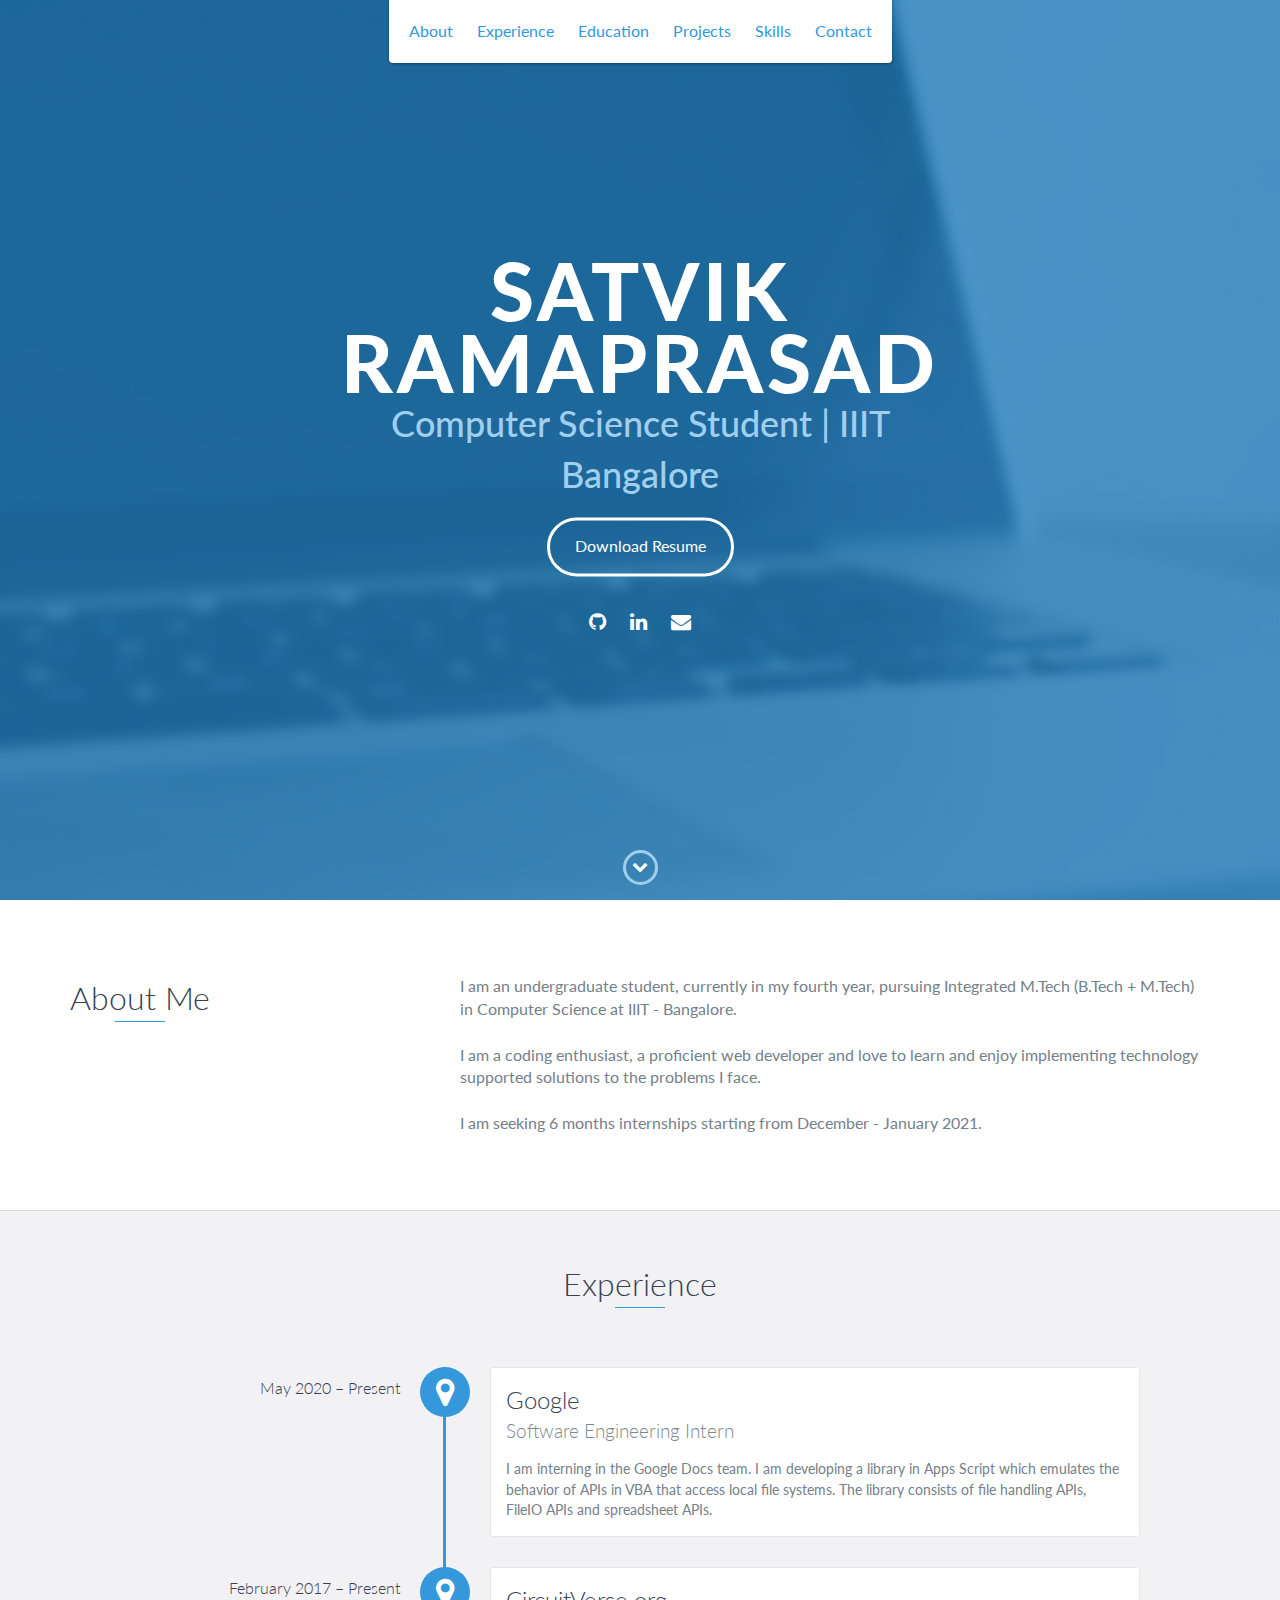
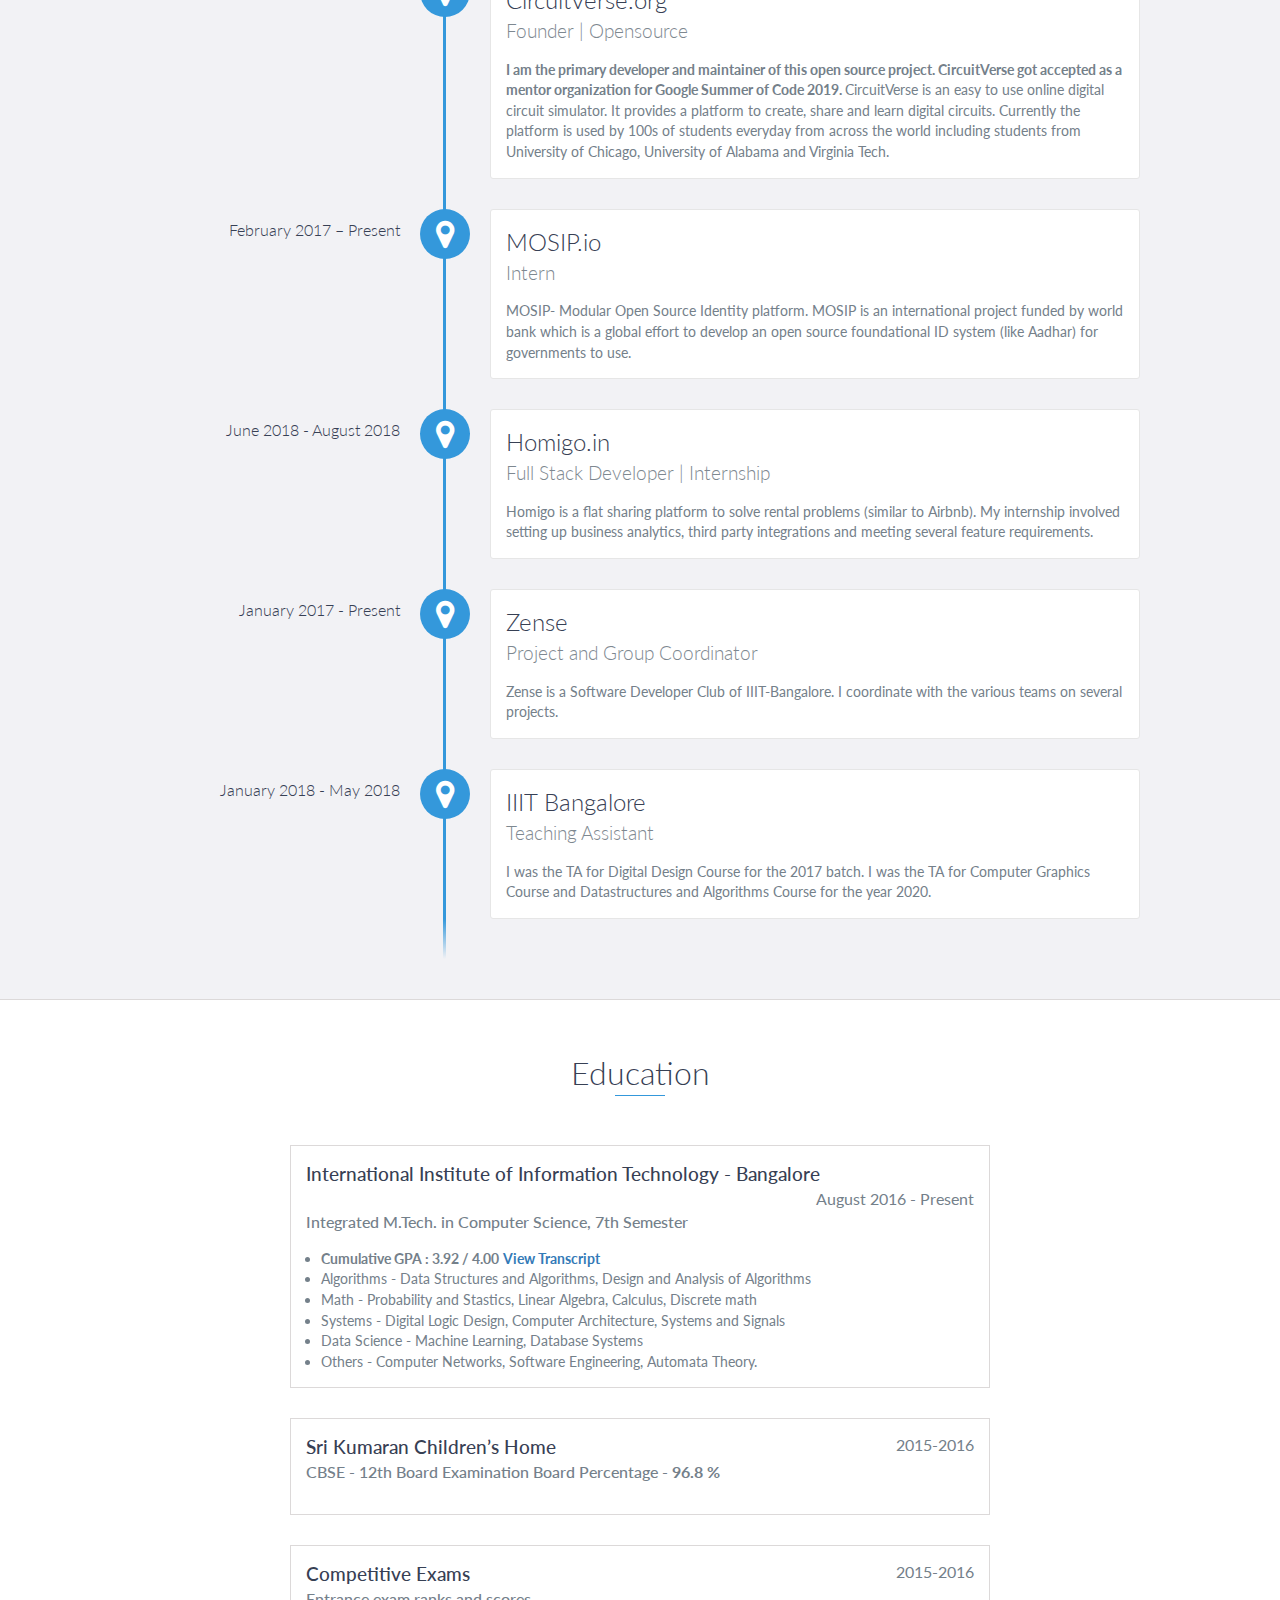
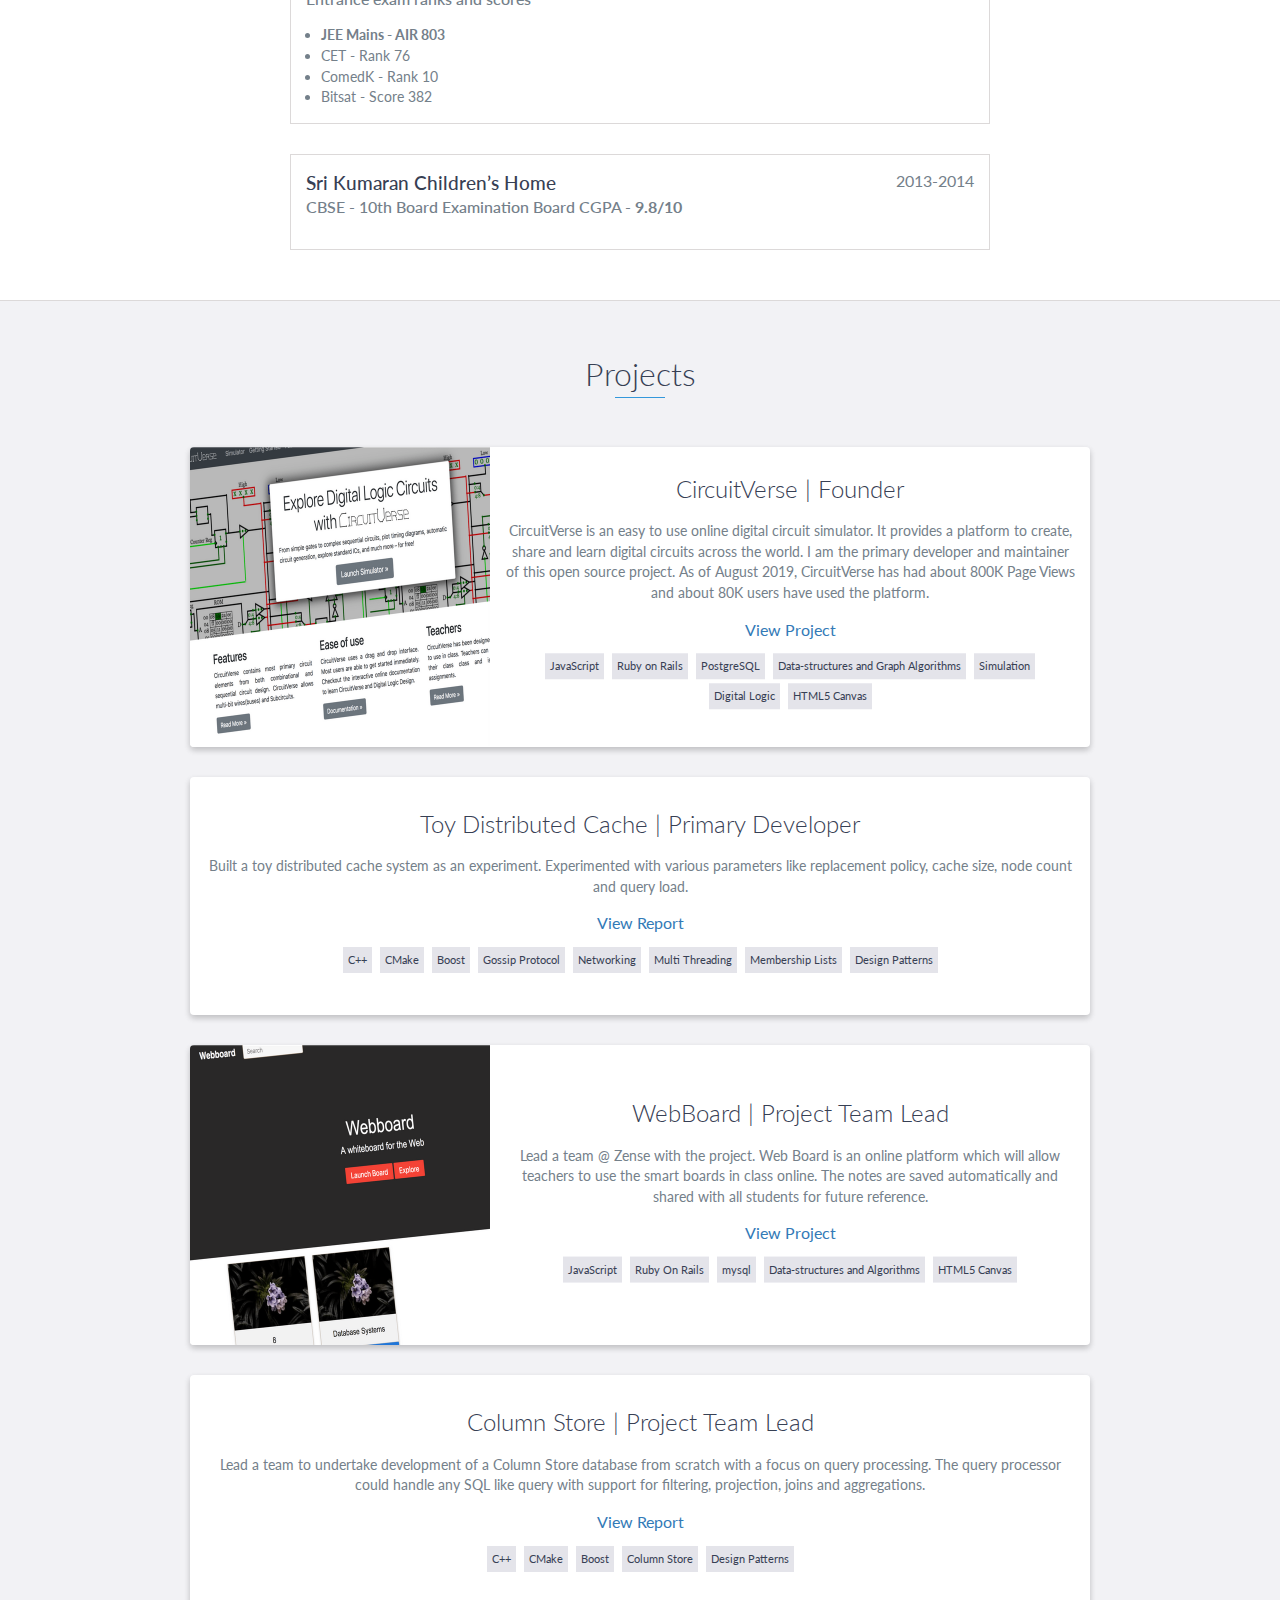
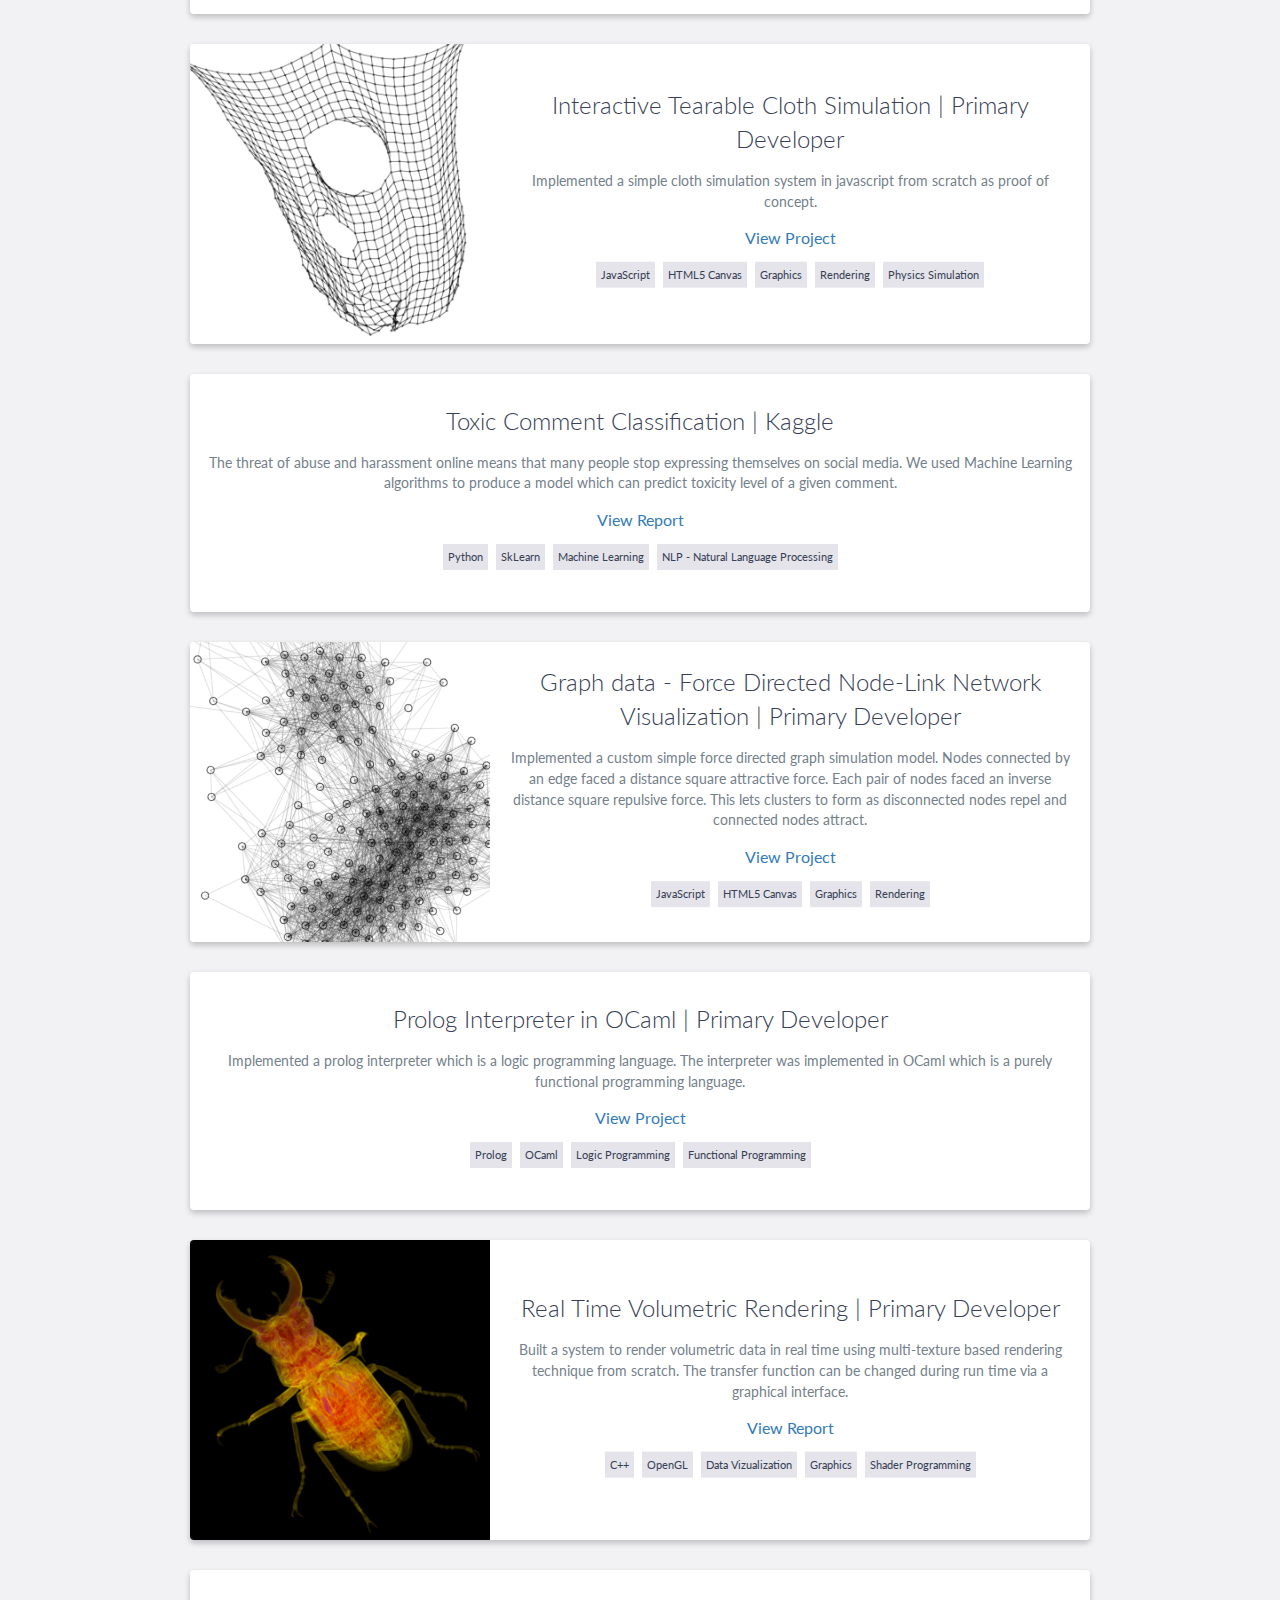
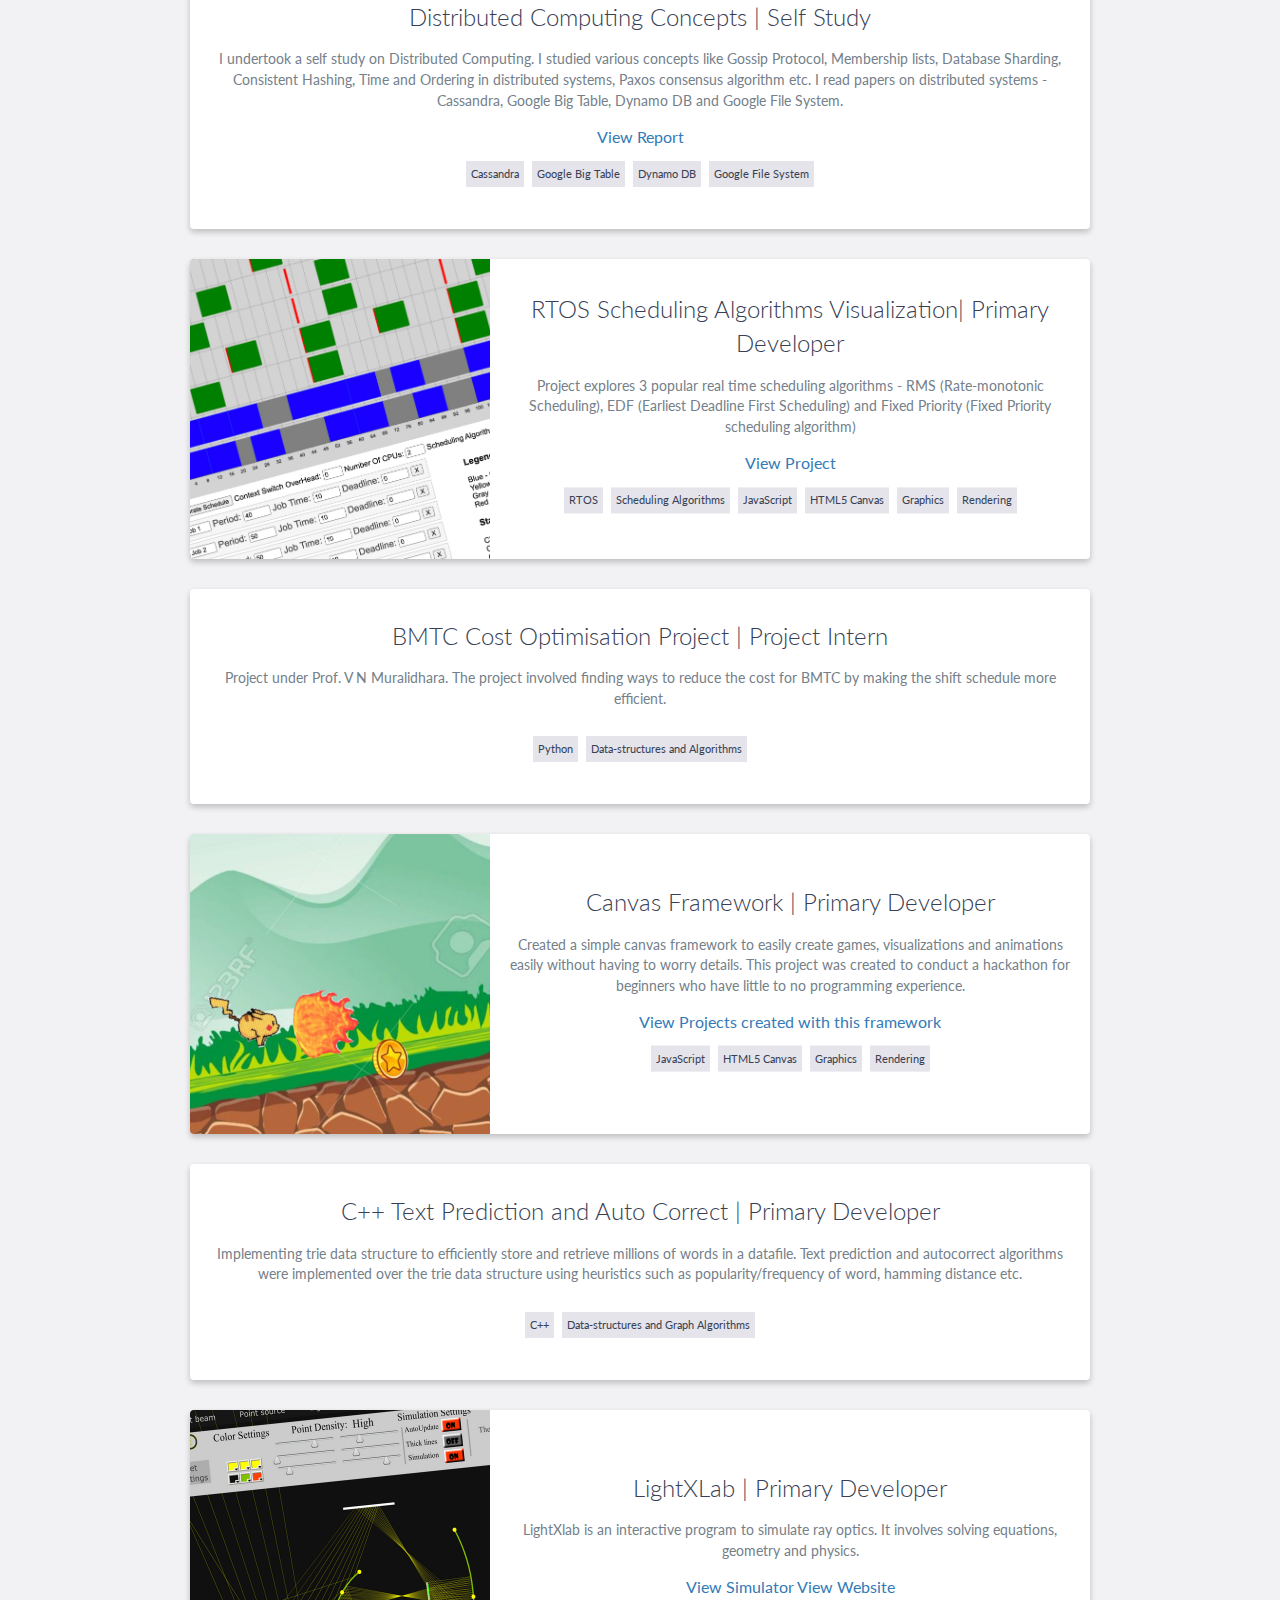
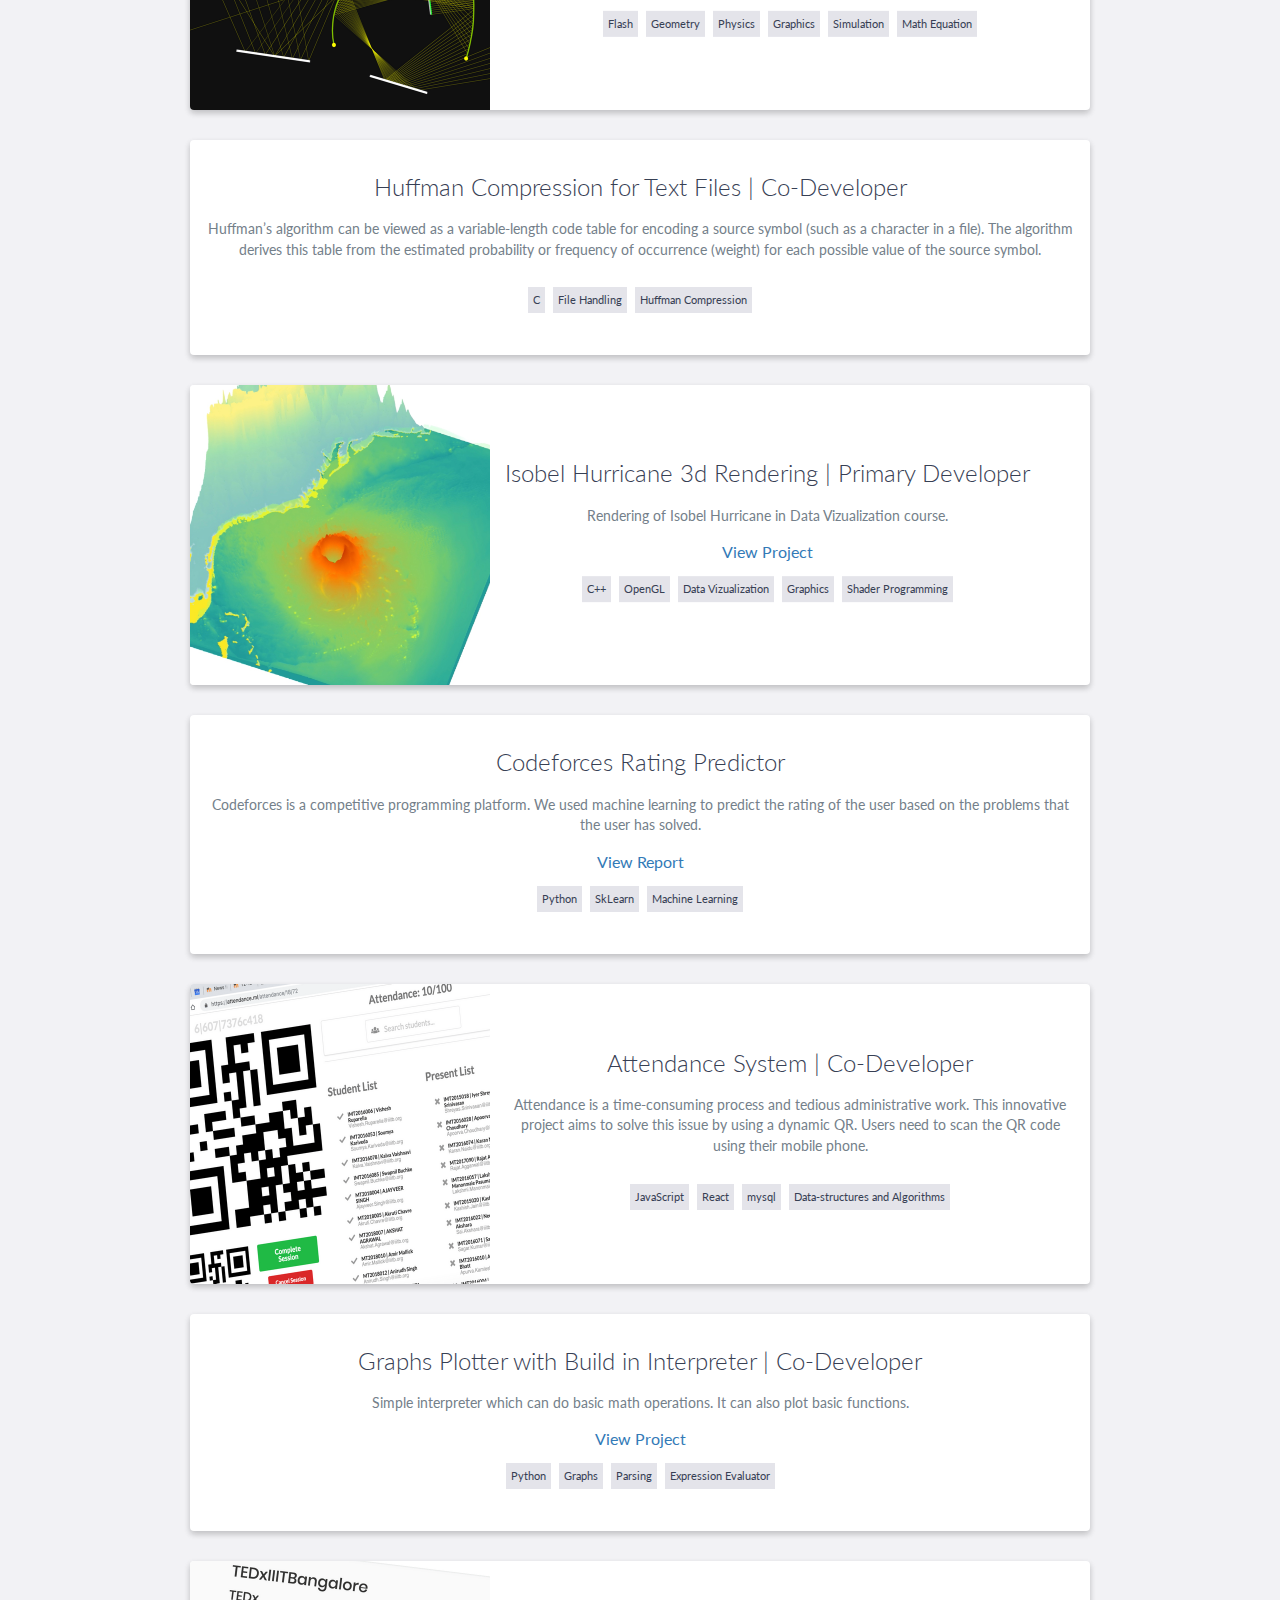
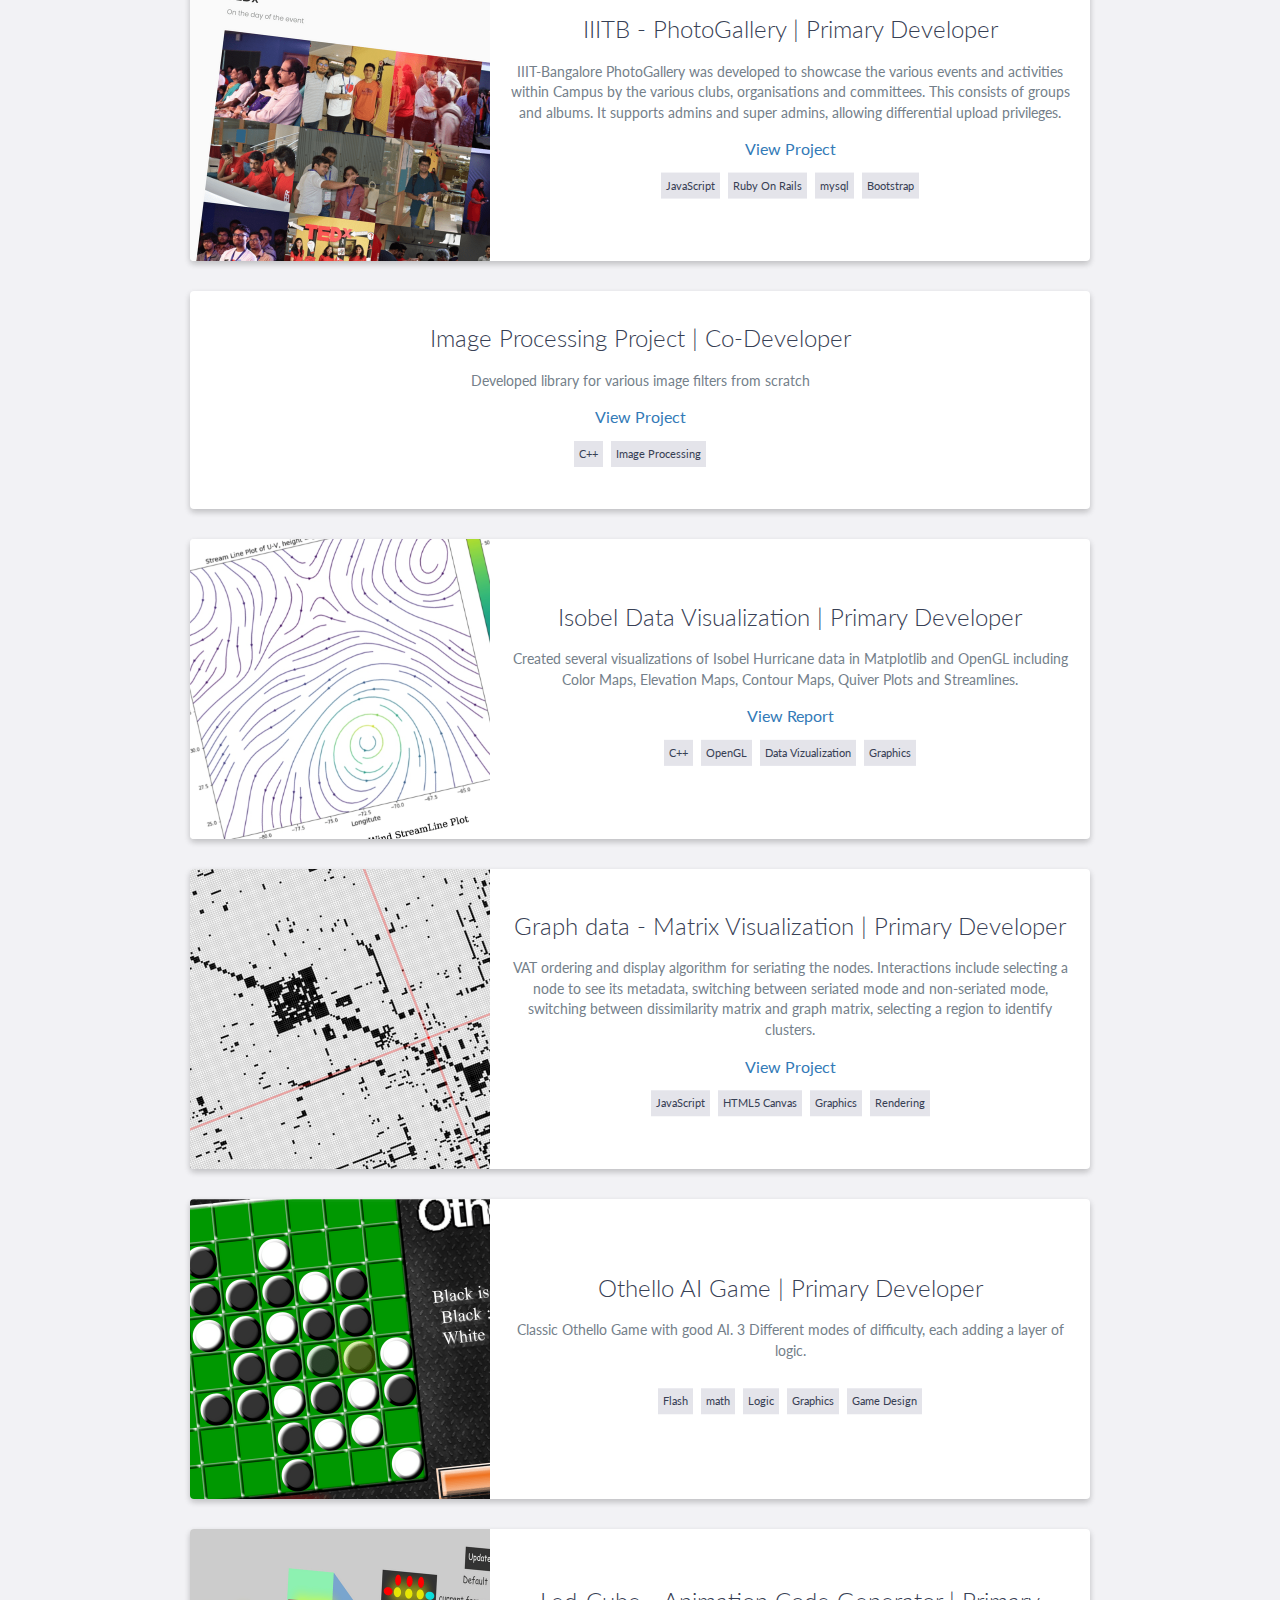
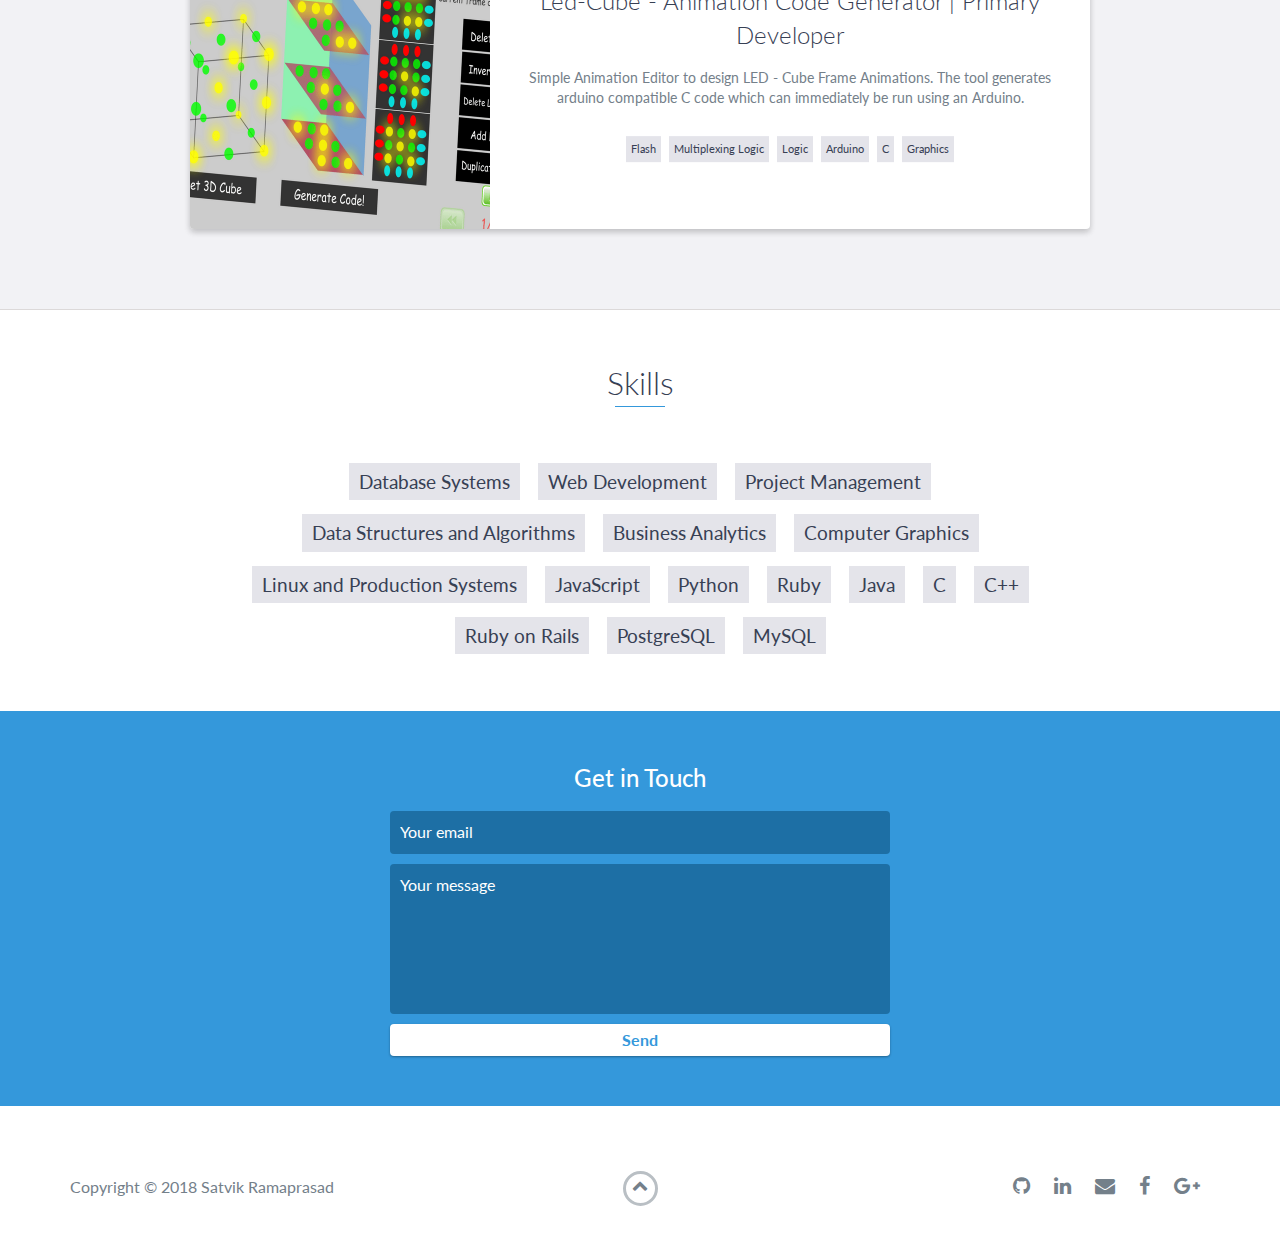
<file: index.html>
<!DOCTYPE html>
<html class="no-js" lang="en">
  <head>
    <meta charset="utf-8" />
    <meta http-equiv="X-UA-Compatible" content="IE=edge" />
    <meta name="viewport" content="width=device-width, initial-scale=1" />
    <title>Satvik Ramaprasad | Portfolio</title>
    <link rel="shortcut icon" href="favicon.ico" type="image/x-icon" />
    <link rel="icon" href="favicon.ico" type="image/x-icon" />
    <link
      href="https://fonts.googleapis.com/css?family=Lato:300,400,700,900"
      rel="stylesheet"
    />
    <link rel="stylesheet" href="libs/font-awesome/css/font-awesome.min.css" />
    <link href="css/bootstrap.min.css" rel="stylesheet" />
    <link href="css/styles.css" rel="stylesheet" />
    <link href="css/customStyles.css" rel="stylesheet" />
  </head>

  <body>
    <div id="mobile-menu-open" class="shadow-large">
      <i class="fa fa-bars" aria-hidden="true"></i>
    </div>
    <!-- End #mobile-menu-toggle -->
    <header>
      <div id="mobile-menu-close">
        <span>Close</span> <i class="fa fa-times" aria-hidden="true"></i>
      </div>
      <ul id="menu" class="shadow">
        <li>
          <a href="#about">About</a>
        </li>
        <li>
          <a href="#experience">Experience</a>
        </li>
        <li>
          <a href="#education">Education</a>
        </li>
        <li>
          <a href="#projects">Projects</a>
        </li>
        <li>
          <a href="#skills">Skills</a>
        </li>
        <li>
          <a href="#contact">Contact</a>
        </li>
      </ul>
    </header>
    <!-- End header -->

    <div id="lead">
      <div id="lead-content">
        <h1>Satvik Ramaprasad</h1>
        <h2>Computer Science Student | IIIT Bangalore</h2>
        <p>
          <a href="./resume.pdf" target="_blank" class="btn-rounded-white"
            >Download Resume</a
          >
        </p>
        <div class="socialCustom" style="display: inline-block;">
          <ul>
            <li>
              <a href="https://www.github.com/satu0king" target="_blank"
                ><i class="fa fa-github" aria-hidden="true"></i
              ></a>
            </li>
            <li>
              <a
                href="https://www.linkedin.com/in/satvik-ramaprasad-2b0a48a8/"
                target="_blank"
                ><i class="fa fa-linkedin" aria-hidden="true"></i
              ></a>
            </li>
            <li>
              <a href="mailto:SatvikSunkam.Ramaprasad@iiitb.org"
                ><i class="fa fa-envelope" aria-hidden="true"></i
              ></a>
            </li>
            <!-- <li>
						<a href="https://www.facebook.com/profile.php?id=100012202094638" target="_blank"><i class="fa fa-facebook" aria-hidden="true"></i></a>
					</li>
					<li>
						<a href="https://plus.google.com/u/0/106455613948351166820" target="_blank"><i class="fa fa-google-plus" aria-hidden="true"></i></a>
					</li> -->
          </ul>
        </div>
      </div>
      <!-- End #lead-content -->

      <div id="lead-overlay"></div>

      <div id="lead-down">
        <span>
          <i class="fa fa-chevron-down" aria-hidden="true"></i>
        </span>
      </div>
      <!-- End #lead-down -->
    </div>
    <!-- End #lead -->

    <div id="about">
      <div class="container">
        <div class="row">
          <div class="col-md-4">
            <h2 class="heading">About Me</h2>
          </div>
          <div class="col-md-8">
            <p>
              I am an undergraduate student, currently in my fourth year,
              pursuing Integrated M.Tech (B.Tech + M.Tech) in Computer Science
              at IIIT - Bangalore.
            </p>
            <br />
            <p>
              I am a coding enthusiast, a proficient web developer and love to
              learn and enjoy implementing technology supported solutions to the
              problems I face.
            </p>
            <br />
            <p>
              I am seeking 6 months internships starting from December - January 2021.
            </p>
          </div>
        </div>
      </div>
    </div>
    <!-- End #about -->

    <div id="experience" class="background-alt">
      <h2 class="heading">Experience</h2>
      <div id="experience-timeline">
		<div data-date="May 2020 – Present">
			<h3>Google</h3>
			<h4>Software Engineering Intern</h4>
			<p>
			  I am interning in the Google Docs team. I am developing a library in
			  Apps Script which emulates the behavior of APIs in VBA that access
			  local file systems. The library consists of file handling APIs,
			  FileIO APIs and spreadsheet APIs.
			</p>
		  </div>
        <div data-date="February 2017 – Present">
          <h3>CircuitVerse.org</h3>
          <h4>Founder | Opensource</h4>
          <p>
            <strong
              >I am the primary developer and maintainer of this open source
              project. CircuitVerse got accepted as a mentor organization for
              Google Summer of Code 2019.
            </strong>
            CircuitVerse is an easy to use online digital circuit simulator. It
            provides a platform to create, share and learn digital circuits.
            Currently the platform is used by 100s of students everyday from
            across the world including students from University of Chicago,
            University of Alabama and Virginia Tech.
          </p>
        </div>
        <div data-date="February 2017 – Present">
          <h3>MOSIP.io</h3>
          <h4>Intern</h4>
          <p>
            MOSIP- Modular Open Source Identity platform. MOSIP is an
            international project funded by world bank which is a global effort
            to develop an open source foundational ID system (like Aadhar) for
            governments to use.
          </p>
        </div>
      

        <div data-date="June 2018 - August 2018">
          <h3>Homigo.in</h3>
          <h4>Full Stack Developer | Internship</h4>
          <p>
            Homigo is a flat sharing platform to solve rental problems (similar
            to Airbnb). My internship involved setting up business analytics,
            third party integrations and meeting several feature requirements.
          </p>
        </div>

        <div data-date="January 2017 - Present">
          <h3>Zense</h3>
          <h4>Project and Group Coordinator</h4>
          <p>
            Zense is a Software Developer Club of IIIT-Bangalore. I coordinate
            with the various teams on several projects.
          </p>
        </div>

        <div data-date="January 2018 - May 2018">
          <h3>IIIT Bangalore</h3>
          <h4>Teaching Assistant</h4>
          <p>
            I was the TA for Digital Design Course for the 2017 batch. I was the
            TA for Computer Graphics Course and Datastructures and Algorithms
            Course for the year 2020.
          </p>
        </div>
      </div>
    </div>
    <!-- End #experience -->

    <div id="education">
      <h2 class="heading">Education</h2>

      <div class="education-block">
        <h3>International Institute of Information Technology - Bangalore</h3>
        <span class="education-date">August 2016 - Present</span>
        <h4>Integrated M.Tech. in Computer Science, 7th Semester</h4>
        <ul>
          <li>
            <b>Cumulative GPA : 3.92 / 4.00</b>
            <b
              ><a href="/pdf/transcript.pdf" target="_blank"
                >View Transcript</a
              ></b
            >
          </li>
          <li>
            Algorithms - Data Structures and Algorithms, Design and Analysis of
            Algorithms
          </li>
          <li>
            Math - Probability and Stastics, Linear Algebra, Calculus, Discrete
            math
          </li>
          <li>
            Systems - Digital Logic Design, Computer Architecture, Systems and
            Signals
          </li>
          <li>
            Data Science - Machine Learning, Database Systems
          </li>
          <li>
            Others - Computer Networks, Software Engineering, Automata Theory.
          </li>
        </ul>
      </div>
      <!-- End .education-block -->

      <div class="education-block">
        <h3>Sri Kumaran Children’s Home</h3>
        <span class="education-date">2015-2016</span>
        <h4>CBSE - 12th Board Examination Board Percentage - <b>96.8 %</b></h4>
      </div>

      <div class="education-block">
        <h3>Competitive Exams</h3>
        <span class="education-date">2015-2016</span>
        <h4>Entrance exam ranks and scores</h4>
        <ul>
          <li>
            <b>JEE Mains - AIR 803</b>
          </li>
          <li>
            CET - Rank 76
          </li>
          <li>
            ComedK - Rank 10
          </li>
          <li>
            Bitsat - Score 382
          </li>
        </ul>
      </div>

      <!-- End .education-block -->
      <div class="education-block">
        <h3>Sri Kumaran Children’s Home</h3>
        <span class="education-date">2013-2014</span>
        <h4>CBSE - 10th Board Examination Board CGPA - <b>9.8/10</b></h4>
      </div>
      <!-- End .education-block -->
    </div>
    <!-- End #education -->

    <div id="projects" class="background-alt">
      <h2 class="heading">Projects</h2>
      <div class="container">
        <div class="row">
          <div class="project shadow-large">
            <div class="project-image">
              <img src="images/circuitverse_square.png" />
            </div>
            <!-- End .project-image -->
            <div class="project-info">
              <h3>CircuitVerse | Founder</h3>
              <p>
                CircuitVerse is an easy to use online digital circuit simulator.
                It provides a platform to create, share and learn digital
                circuits across the world. I am the primary developer and
                maintainer of this open source project. As of August 2019,
                CircuitVerse has had about 800K Page Views and about 80K users
                have used the platform.
              </p>
              <a href="https://circuitverse.org" target="_blank"
                >View Project</a
              >
              <div id="projectskills">
                <ul>
                  <li>JavaScript</li>
                  <li>Ruby on Rails</li>
                  <li>PostgreSQL</li>
                  <li>Data-structures and Graph Algorithms</li>
                  <li>Simulation</li>
                  <li>Digital Logic</li>
                  <li>HTML5 Canvas</li>
                </ul>
              </div>
            </div>
            <!-- End .project-info -->
          </div>
          <!-- End .project -->

          <div class="project shadow-large no-image">
            <!-- End .project-image -->

            <div class="project-info">
              <h3>Toy Distributed Cache | Primary Developer</h3>
              <p>
                Built a toy distributed cache system as an experiment.
                Experimented with various parameters like replacement policy,
                cache size, node count and query load.
              </p>
              <a
                href="https://satu0king.github.io/pdf/Distributed_Cache_Report.pdf"
                target="_blank"
                >View Report</a
              >
              <div id="projectskills">
                <ul>
                  <li>C++</li>
                  <li>CMake</li>
                  <li>Boost</li>
                  <li>Gossip Protocol</li>
                  <li>Networking</li>
                  <li>Multi Threading</li>
                  <li>Membership Lists</li>
                  <li>Design Patterns</li>
                </ul>
              </div>
            </div>
            <!-- End .project-info -->
          </div>

          <div class="project shadow-large">
            <div class="project-image">
              <img src="images/webboard_square.png" />
            </div>
            <!-- End .project-image -->

            <div class="project-info">
              <h3>WebBoard | Project Team Lead</h3>
              <p>
                Lead a team @ Zense with the project. Web Board is an online
                platform which will allow teachers to use the smart boards in
                class online. The notes are saved automatically and shared with
                all students for future reference.
              </p>
              <a href="https://Webboard.iiitb.ac.in" target="_blank"
                >View Project</a
              >
              <div id="projectskills">
                <ul>
                  <li>JavaScript</li>
                  <li>Ruby On Rails</li>
                  <li>mysql</li>
                  <li>Data-structures and Algorithms</li>
                  <li>HTML5 Canvas</li>
                </ul>
              </div>
            </div>
            <!-- End .project-info -->
          </div>

          <div class="project shadow-large no-image">
            <!-- End .project-image -->

            <div class="project-info">
              <h3>Column Store | Project Team Lead</h3>
              <p>
                Lead a team to undertake development of a Column Store database
                from scratch with a focus on query processing. The query
                processor could handle any SQL like query with support for
                filtering, projection, joins and aggregations.
              </p>
              <a
                href="https://satu0king.github.io/Column-Store/inherits.html"
                target="_blank"
                >View Report</a
              >
              <div id="projectskills">
                <ul>
                  <li>C++</li>
                  <li>CMake</li>
                  <li>Boost</li>
                  <li>Column Store</li>
                  <li>Design Patterns</li>
                </ul>
              </div>
            </div>
            <!-- End .project-info -->
          </div>

          <div class="project shadow-large">
            <div class="project-image">
              <img src="images/cloth.jpg" />
            </div>
            <!-- End .project-image -->

            <div class="project-info">
              <h3>
                Interactive Tearable Cloth Simulation | Primary Developer
              </h3>
              <p>
                Implemented a simple cloth simulation system in javascript from
                scratch as proof of concept.
              </p>
              <a
                href="https://satu0king.github.io/simpleHTML5simulation/3d"
                target="_blank"
                >View Project</a
              >
              <div id="projectskills">
                <ul>
                  <li>JavaScript</li>
                  <li>HTML5 Canvas</li>
                  <li>Graphics</li>
                  <li>Rendering</li>
                  <li>Physics Simulation</li>
                </ul>
              </div>
            </div>
            <!-- End .project-info -->
          </div>

          <div class="project shadow-large no-image">
            <!-- End .project-image -->

            <div class="project-info">
              <h3>Toxic Comment Classification | Kaggle</h3>
              <p>
                The threat of abuse and harassment online means that many people
                stop expressing themselves on social media. We used Machine
                Learning algorithms to produce a model which can predict
                toxicity level of a given comment.
              </p>
              <a href="/pdf/toxicreport.pdf" target="_blank">View Report</a>
              <div id="projectskills">
                <ul>
                  <li>Python</li>
                  <li>SkLearn</li>
                  <li>Machine Learning</li>
                  <li>NLP - Natural Language Processing</li>
                </ul>
              </div>
            </div>
            <!-- End .project-info -->
          </div>
          <!-- End .project -->

          <div class="project shadow-large">
            <div class="project-image">
              <img src="images/nodelink.jpg" />
            </div>
            <!-- End .project-image -->

            <div class="project-info">
              <h3>
                Graph data - Force Directed Node-Link Network Visualization |
                Primary Developer
              </h3>
              <p>
                Implemented a custom simple force directed graph simulation
                model. Nodes connected by an edge faced a distance square
                attractive force. Each pair of nodes faced an inverse distance
                square repulsive force. This lets clusters to form as
                disconnected nodes repel and connected nodes attract.
              </p>
              <a
                href="https://satu0king.github.io/DataVizAss3/force-directed/"
                target="_blank"
                >View Project</a
              >
              <div id="projectskills">
                <ul>
                  <li>JavaScript</li>
                  <li>HTML5 Canvas</li>
                  <li>Graphics</li>
                  <li>Rendering</li>
                </ul>
              </div>
            </div>
            <!-- End .project-info -->
          </div>

          <div class="project shadow-large no-image">
            <!-- End .project-image -->

            <div class="project-info">
              <h3>Prolog Interpreter in OCaml | Primary Developer</h3>
              <p>
                Implemented a prolog interpreter which is a logic programming
                language. The interpreter was implemented in OCaml which is a
                purely functional programming language.
              </p>
              <a
                href="https://github.com/satu0king/Prolog-Interpreter-Ocaml"
                target="_blank"
                >View Project</a
              >
              <div id="projectskills">
                <ul>
                  <li>Prolog</li>
                  <li>OCaml</li>
                  <li>Logic Programming</li>
                  <li>Functional Programming</li>
                </ul>
              </div>
            </div>
            <!-- End .project-info -->
          </div>

          <div class="project shadow-large">
            <div class="project-image">
              <img src="images/transferResult4.png" />
            </div>
            <!-- End .project-image -->

            <div class="project-info">
              <h3>Real Time Volumetric Rendering | Primary Developer</h3>
              <p>
                Built a system to render volumetric data in real time using
                multi-texture based rendering technique from scratch. The
                transfer function can be changed during run time via a graphical
                interface.
              </p>
              <a
                href="https://satu0king.github.io/pdf/Volumetric_Rendering.pdf"
                target="_blank"
                >View Report</a
              >
              <div id="projectskills">
                <ul>
                  <li>C++</li>
                  <li>OpenGL</li>
                  <li>Data Vizualization</li>
                  <li>Graphics</li>
                  <li>Shader Programming</li>
                </ul>
              </div>
            </div>
            <!-- End .project-info -->
          </div>

          <div class="project shadow-large no-image">
            <!-- End .project-image -->

            <div class="project-info">
              <h3>Distributed Computing Concepts | Self Study</h3>
              <p>
                I undertook a self study on Distributed Computing. I studied
                various concepts like Gossip Protocol, Membership lists,
                Database Sharding, Consistent Hashing, Time and Ordering in
                distributed systems, Paxos consensus algorithm etc. I read
                papers on distributed systems - Cassandra, Google Big Table,
                Dynamo DB and Google File System.
              </p>
              <a
                href="https://satu0king.github.io/pdf/Distributed_Computing_Study_Report.pdf"
                target="_blank"
                >View Report</a
              >
              <div id="projectskills">
                <ul>
                  <li>Cassandra</li>
                  <li>Google Big Table</li>
                  <li>Dynamo DB</li>
                  <li>Google File System</li>
                </ul>
              </div>
            </div>
            <!-- End .project-info -->
          </div>

          <div class="project shadow-large">
            <div class="project-image">
              <img src="images/rtos.jpg" />
            </div>
            <!-- End .project-image -->

            <div class="project-info">
              <h3>
                RTOS Scheduling Algorithms Visualization| Primary Developer
              </h3>
              <p>
                Project explores 3 popular real time scheduling algorithms - RMS
                (Rate-monotonic Scheduling), EDF (Earliest Deadline First
                Scheduling) and Fixed Priority (Fixed Priority scheduling
                algorithm)
              </p>
              <a
                href="https://satu0king.github.io/RTOS-SchedulerVizualizer/"
                target="_blank"
                >View Project</a
              >
              <div id="projectskills">
                <ul>
                  <li>RTOS</li>
                  <li>Scheduling Algorithms</li>
                  <li>JavaScript</li>
                  <li>HTML5 Canvas</li>
                  <li>Graphics</li>
                  <li>Rendering</li>
                </ul>
              </div>
            </div>
            <!-- End .project-info -->
          </div>

          <div class="project shadow-large no-image">
            <!-- End .project-image -->

            <div class="project-info">
              <h3>BMTC Cost Optimisation Project | Project Intern</h3>
              <p>
                Project under Prof. V N Muralidhara. The project involved
                finding ways to reduce the cost for BMTC by making the shift
                schedule more efficient.
              </p>
              <div id="projectskills">
                <ul>
                  <li>Python</li>
                  <li>Data-structures and Algorithms</li>
                </ul>
              </div>
            </div>
            <!-- End .project-info -->
          </div>
          <!-- End .project -->

          <div class="project shadow-large">
            <div class="project-image">
              <img src="images/game.jpg" />
            </div>
            <!-- End .project-image -->

            <div class="project-info">
              <h3>
                Canvas Framework | Primary Developer
              </h3>
              <p>
                Created a simple canvas framework to easily create games,
                visualizations and animations easily without having to worry
                details. This project was created to conduct a hackathon for
                beginners who have little to no programming experience.
              </p>
              <a href="https://canvas.zense.co.in/" target="_blank"
                >View Projects created with this framework</a
              >
              <div id="projectskills">
                <ul>
                  <li>JavaScript</li>
                  <li>HTML5 Canvas</li>
                  <li>Graphics</li>
                  <li>Rendering</li>
                </ul>
              </div>
            </div>
            <!-- End .project-info -->
          </div>

          <div class="project shadow-large no-image">
            <!-- End .project-image -->
            <div class="project-info">
              <h3>C++ Text Prediction and Auto Correct | Primary Developer</h3>
              <p>
                Implementing trie data structure to efficiently store and
                retrieve millions of words in a datafile. Text prediction and
                autocorrect algorithms were implemented over the trie data
                structure using heuristics such as popularity/frequency of word,
                hamming distance etc.
              </p>
              <!-- <a href="https://circuitverse.org" target="_blank">View Project</a> -->
              <div id="projectskills">
                <ul>
                  <li>C++</li>
                  <li>Data-structures and Graph Algorithms</li>
                </ul>
              </div>
            </div>
            <!-- End .project-info -->
          </div>

          <div class="project shadow-large">
            <div class="project-image">
              <img src="images/lightxlab_square.png" />
            </div>
            <!-- End .project-image -->

            <div class="project-info">
              <h3>LightXLab | Primary Developer</h3>
              <p>
                LightXlab is an interactive program to simulate ray optics. It
                involves solving equations, geometry and physics.
              </p>
              <a
                href="https://satu0king.github.io/lightxlabHTML5/"
                target="_blank"
                >View Simulator</a
              >
              <a href="https://Lightxlab.zense.co.in" target="_blank"
                >View Website</a
              >

              <div id="projectskills">
                <ul>
                  <li>Flash</li>
                  <li>Geometry</li>
                  <li>Physics</li>
                  <li>Graphics</li>
                  <li>Simulation</li>
                  <li>Math Equation</li>
                </ul>
              </div>
            </div>
            <!-- End .project-info -->
          </div>

          <div class="project shadow-large no-image">
            <!-- End .project-image -->
            <div class="project-info">
              <h3>Huffman Compression for Text Files | Co-Developer</h3>
              <p>
                Huffman’s algorithm can be viewed as a variable-length code
                table for encoding a source symbol (such as a character in a
                file). The algorithm derives this table from the estimated
                probability or frequency of occurrence (weight) for each
                possible value of the source symbol.
              </p>
              <!-- <a href="https://circuitverse.org" target="_blank">View Project</a> -->
              <div id="projectskills">
                <ul>
                  <li>C</li>
                  <li>File Handling</li>
                  <li>Huffman Compression</li>
                </ul>
              </div>
            </div>
            <!-- End .project-info -->
          </div>
          <!-- End .project -->

          <div class="project shadow-large">
            <div class="project-image">
              <img src="images/hurricane.jpg" />
            </div>
            <!-- End .project-image -->

            <div class="project-info">
              <h3>Isobel Hurricane 3d Rendering | Primary Developer</h3>
              <p>
                Rendering of Isobel Hurricane in Data Vizualization course.
              </p>
              <a href="https://youtu.be/MDc8ZEbm6tw" target="_blank"
                >View Project</a
              >
              <div id="projectskills">
                <ul>
                  <li>C++</li>
                  <li>OpenGL</li>
                  <li>Data Vizualization</li>
                  <li>Graphics</li>
                  <li>Shader Programming</li>
                </ul>
              </div>
            </div>
            <!-- End .project-info -->
          </div>

          <div class="project shadow-large no-image">
            <!-- End .project-image -->

            <div class="project-info">
              <h3>Codeforces Rating Predictor</h3>
              <p>
                Codeforces is a competitive programming platform. We used
                machine learning to predict the rating of the user based on the
                problems that the user has solved.
              </p>
              <a href="/pdf/codeforces.pdf" target="_blank">View Report</a>
              <div id="projectskills">
                <ul>
                  <li>Python</li>
                  <li>SkLearn</li>
                  <li>Machine Learning</li>
                </ul>
              </div>
            </div>
            <!-- End .project-info -->
          </div>
          <!-- End .project -->

          <div class="project shadow-large">
            <div class="project-image">
              <img src="images/attendance.png" />
            </div>
            <!-- End .project-image -->

            <div class="project-info">
              <h3>Attendance System | Co-Developer</h3>
              <p>
                Attendance is a time-consuming process and tedious
                administrative work. This innovative project aims to solve this
                issue by using a dynamic QR. Users need to scan the QR code
                using their mobile phone.
              </p>
              <!-- <a href="https://Webboard.zense.co.in" target="_blank">View Project</a> -->
              <div id="projectskills">
                <ul>
                  <li>JavaScript</li>
                  <li>React</li>
                  <li>mysql</li>
                  <li>Data-structures and Algorithms</li>
                </ul>
              </div>
            </div>
            <!-- End .project-info -->
          </div>

          <div class="project shadow-large no-image">
            <!-- End .project-image -->
            <div class="project-info">
              <h3>Graphs Plotter with Build in Interpreter | Co-Developer</h3>
              <p>
                Simple interpreter which can do basic math operations. It can
                also plot basic functions.
              </p>
              <a
                href="https://github.com/satu0king/Python-Interpreter-With-Graphs"
                target="_blank"
                >View Project</a
              >
              <div id="projectskills">
                <ul>
                  <li>Python</li>
                  <li>Graphs</li>
                  <li>Parsing</li>
                  <li>Expression Evaluator</li>
                </ul>
              </div>
            </div>
            <!-- End .project-info -->
          </div>
          <!-- End .project -->

          <div class="project shadow-large">
            <div class="project-image">
              <img src="images/gallery_square.png" />
            </div>
            <!-- End .project-image -->

            <div class="project-info">
              <h3>IIITB - PhotoGallery | Primary Developer</h3>
              <p>
                IIIT-Bangalore PhotoGallery was developed to showcase the
                various events and activities within Campus by the various
                clubs, organisations and committees. This consists of groups and
                albums. It supports admins and super admins, allowing
                differential upload privileges.
              </p>
              <a href="https://photogallery.zense.co.in/" target="_blank"
                >View Project</a
              >
              <div id="projectskills">
                <ul>
                  <li>JavaScript</li>
                  <li>Ruby On Rails</li>
                  <li>mysql</li>
                  <li>Bootstrap</li>
                </ul>
              </div>
            </div>
            <!-- End .project-info -->
          </div>

          <!-- End .project -->
        </div>

        <!-- End .project -->

        <div class="project shadow-large no-image">
          <!-- End .project-image -->

          <div class="project-info">
            <h3>Image Processing Project | Co-Developer</h3>
            <p>
              Developed library for various image filters from scratch
            </p>
            <a
              href="https://github.com/satu0king/ImageProcessing"
              target="_blank"
              >View Project</a
            >
            <div id="projectskills">
              <ul>
                <li>C++</li>
                <li>Image Processing</li>
              </ul>
            </div>
          </div>
          <!-- End .project-info -->
        </div>

        <div class="project shadow-large">
          <div class="project-image">
            <img src="images/dataviz.jpg" />
          </div>
          <!-- End .project-image -->

          <div class="project-info">
            <h3>Isobel Data Visualization | Primary Developer</h3>
            <p>
              Created several visualizations of Isobel Hurricane data in
              Matplotlib and OpenGL including Color Maps, Elevation Maps,
              Contour Maps, Quiver Plots and Streamlines.
            </p>
            <a href="/pdf/DataViz.pdf" target="_blank">View Report</a>
            <div id="projectskills">
              <ul>
                <li>C++</li>
                <li>OpenGL</li>
                <li>Data Vizualization</li>
                <li>Graphics</li>
              </ul>
            </div>
          </div>
          <!-- End .project-info -->
        </div>

        <div class="project shadow-large">
          <div class="project-image">
            <img src="images/matrix.jpg" />
          </div>
          <!-- End .project-image -->

          <div class="project-info">
            <h3>Graph data - Matrix Visualization | Primary Developer</h3>
            <p>
              VAT ordering and display algorithm for seriating the nodes.
              Interactions include selecting a node to see its metadata,
              switching between seriated mode and non-seriated mode, switching
              between dissimilarity matrix and graph matrix, selecting a region
              to identify clusters.
            </p>
            <a
              href="https://satu0king.github.io/DataVizAss3/matrix-graph-viz/"
              target="_blank"
              >View Project</a
            >
            <div id="projectskills">
              <ul>
                <li>JavaScript</li>
                <li>HTML5 Canvas</li>
                <li>Graphics</li>
                <li>Rendering</li>
              </ul>
            </div>
          </div>
          <!-- End .project-info -->
        </div>

        <div class="project shadow-large">
          <div class="project-image">
            <img src="images/othello_square.png" />
          </div>
          <!-- End .project-image -->

          <div class="project-info">
            <h3>Othello AI Game | Primary Developer</h3>
            <p>
              Classic Othello Game with good AI. 3 Different modes of
              difficulty, each adding a layer of logic.
            </p>
            <!-- <a href="https://satu0king.github.io/othello.html" target="_blank"
                >View Project</a
              > -->
            <div id="projectskills">
              <ul>
                <li>Flash</li>
                <li>math</li>
                <li>Logic</li>
                <li>Graphics</li>
                <li>Game Design</li>
              </ul>
            </div>
          </div>
          <!-- End .project-info -->
        </div>
        <div class="project shadow-large">
          <div class="project-image">
            <img src="images/ledcube_square.png" />
          </div>
          <!-- End .project-image -->

          <div class="project-info">
            <h3>Led-Cube - Animation Code Generator | Primary Developer</h3>
            <p>
              Simple Animation Editor to design LED - Cube Frame Animations. The
              tool generates arduino compatible C code which can immediately be
              run using an Arduino.
            </p>
            <!-- <a href="https://satu0king.github.io/ledcube3d.html" target="_blank"
				>View Project</a
			  > -->
            <div id="projectskills">
              <ul>
                <li>Flash</li>
                <li>Multiplexing Logic</li>
                <li>Logic</li>
                <li>Arduino</li>
                <li>C</li>
                <li>Graphics</li>
              </ul>
            </div>
          </div>
          <!-- End .project-info -->
        </div>

        <!-- UNCOMMENT THE FOLLOWING TO HAVE MORE PROJECTS HIDDEN  -->

        <!-- <a id="view-more-projects" href="#">View More Projects</a>
			<div id="more-projects" class="row">

			</div> -->
      </div>
    </div>

    <!-- End #projects -->

    <div id="skills">
      <h2 class="heading">Skills</h2>
      <ul>
        <li>Database Systems</li>
        <li>Web Development</li>
        <li>Project Management</li>
        <li>Data Structures and Algorithms</li>
        <li>Business Analytics</li>
        <li>Computer Graphics</li>
        <li>Linux and Production Systems</li>
        <li>JavaScript</li>
        <li>Python</li>
        <li>Ruby</li>
        <li>Java</li>
        <li>C</li>
        <li>C++</li>
        <li>Ruby on Rails</li>
        <li>PostgreSQL</li>
        <li>MySQL</li>
      </ul>
    </div>
    <!-- End #skills -->

    <div id="contact">
      <h2>Get in Touch</h2>
      <div id="contact-form">
        <form
          method="POST"
          action="https://formspree.io/satviksunkam.ramaprasad@iiitb.org"
        >
          <input
            type="hidden"
            name="_subject"
            value="Contact request from personal website"
          />
          <input
            type="email"
            name="_replyto"
            placeholder="Your email"
            required
          />
          <textarea
            name="message"
            placeholder="Your message"
            required
          ></textarea>
          <button type="submit">Send</button>
        </form>
      </div>
      <!-- End #contact-form -->
    </div>
    <!-- End #contact -->

    <footer>
      <div class="container">
        <div class="row">
          <div class="col-sm-5 copyright">
            <p>
              Copyright &copy; 2018 Satvik Ramaprasad
            </p>
          </div>
          <div class="col-sm-2 top">
            <span id="to-top">
              <i class="fa fa-chevron-up" aria-hidden="true"></i>
            </span>
          </div>
          <div class="col-sm-5 social">
            <ul>
              <li>
                <a href="https://www.github.com/satu0king" target="_blank"
                  ><i class="fa fa-github" aria-hidden="true"></i
                ></a>
              </li>
              <li>
                <a
                  href="https://www.linkedin.com/in/satvik-ramaprasad-2b0a48a8/"
                  target="_blank"
                  ><i class="fa fa-linkedin" aria-hidden="true"></i
                ></a>
              </li>
              <li>
                <a href="mailto:SatvikSunkam.Ramaprasad@iiitb.org"
                  ><i class="fa fa-envelope" aria-hidden="true"></i
                ></a>
              </li>
              <li>
                <a
                  href="https://www.facebook.com/profile.php?id=100012202094638"
                  target="_blank"
                  ><i class="fa fa-facebook" aria-hidden="true"></i
                ></a>
              </li>
              <li>
                <a
                  href="https://plus.google.com/u/0/106455613948351166820"
                  target="_blank"
                  ><i class="fa fa-google-plus" aria-hidden="true"></i
                ></a>
              </li>
            </ul>
          </div>
        </div>
      </div>
    </footer>
    <!-- End footer -->

    <script src="https://ajax.googleapis.com/ajax/libs/jquery/1.12.4/jquery.min.js"></script>
    <script src="js/scripts.min.js"></script>
  </body>
</html>
</file>
<file: css/styles.css>
/*!
    Title: Dev Portfolio Template
    Version: 1.2.1
    Last Change: 08/28/2017
    Author: Ryan Fitzgerald
    Repo: https://github.com/RyanFitzgerald/devportfolio-template
    Issues: https://github.com/RyanFitzgerald/devportfolio-template/issues

    Description: This file contains all the styles associated with the page
    that don't come from third party libraries. This file gets compiled using
    Gulp and send to the /css folder which is then loaded on the page.
*/

body {
    font-family: 'Lato', sans-serif;
    font-size: 16px
}

body.active {
    overflow: hidden;
    z-index: -1
}

.no-js #experience-timeline>div {
    background: #fff;
    padding: 10px;
    margin-bottom: 10px;
    border: 1px solid #dcd9d9
}

.no-js #experience-timeline>div h3 {
    font-size: 1.5em;
    font-weight: 300;
    color: #374054;
    display: inline-block;
    margin: 0
}

.no-js #experience-timeline>div h4 {
    font-size: 1.2em;
    font-weight: 300;
    color: #7e8890;
    margin: 0 0 15px 0
}

.no-js #experience-timeline>div p {
    color: #74808a;
    font-size: 0.9em;
    margin: 0
}

.no-js #experience-timeline:before, .no-js #experience-timeline:after {
    content: none
}

@keyframes dropHeader {
    0% {
        transform: translateY(-100%)
    }
    100% {
        transform: translateY(0)
    }
}

header {
    position: absolute;
    top: 0;
    left: 0;
    right: 0;
    text-align: center;
    z-index: 10;
    animation-name: dropHeader;
    animation-iteration-count: 1;
    animation-timing-function: ease;
    animation-duration: 0.75s
}

header ul {
    display: inline-block;
    background: #fff;
    text-align: center;
    padding: 10px;
    margin: 0;
    border-bottom-right-radius: 4px;
    border-bottom-left-radius: 4px
}

header li {
    display: inline-block
}

header a {
    display: block;
    color: #3498db;
    padding: 10px
}

header a:hover {
    color: #217dbb;
    text-decoration: none;
    background: #eee;
    border-radius: 4px
}

header a:focus {
    color: #3498db;
    text-decoration: none
}

header.active {
    display: block
}

header.sticky {
    position: fixed;
    z-index: 999
}

#menu.active {
    display: block
}

#mobile-menu-open {
    display: none;
    cursor: pointer;
    position: fixed;
    right: 15px;
    top: 10px;
    color: #3498db;
    font-size: 1.5em;
    z-index: 20;
    padding: 0 7px;
    border-radius: 4px;
    background: #fff
}

#mobile-menu-close {
    display: none;
    text-align: right;
    width: 100%;
    background: #fff;
    font-size: 1.5em;
    padding-right: 15px;
    padding-top: 10px;
    cursor: pointer;
    color: #3498db
}

#mobile-menu-close span {
    font-size: 0.5em;
    text-transform: uppercase
}

#mobile-menu-close i {
    vertical-align: middle
}

footer {
    padding: 50px 0
}

.copyright {
    padding-top: 20px
}

.copyright p {
    margin: 0;
    color: #74808a
}

.top {
    text-align: center
}

.top span {
    cursor: pointer;
    display: block;
    margin: 15px auto 0 auto;
    width: 35px;
    height: 35px;
    border-radius: 50%;
    border: 3px solid #b9bfc4;
    text-align: center
}

.top i {
    color: #74808a
}

.social {
    text-align: right
}

.social ul {
    margin: 5px 0 0 0;
    padding: 0
}

.social li {
    display: inline-block;
    font-size: 1.25em;
    list-style: none
}

.social a {
    display: block;
    color: #74808a;
    padding: 10px
}

.social a:hover {
    color: #3498db
}

.btn-rounded-white {
    display: inline-block;
    color: #fff;
    padding: 15px 25px;
    border: 3px solid #fff;
    border-radius: 30px;
    transition: .5s ease all
}

.btn-rounded-white:hover {
    color: #3498db;
    background: #fff;
    text-decoration: none
}

.shadow {
    box-shadow: 0 1px 3px rgba(0, 0, 0, 0.12), 0 1px 2px rgba(0, 0, 0, 0.24)
}

.shadow-large {
    box-shadow: 0 3px 6px rgba(0, 0, 0, 0.08), 0 3px 6px rgba(0, 0, 0, 0.15)
}

.heading {
    position: relative;
    display: inline-block;
    font-size: 2em;
    font-weight: 300;
    margin: 0 0 30px 0
}

.heading:after {
    position: absolute;
    content: '';
    top: 100%;
    height: 1px;
    width: 50px;
    left: 0;
    right: 0;
    margin: 0 auto;
    background: #3498db
}

.background-alt {
    background: #f2f2f5
}

#lead {
    position: relative;
    height: 100vh;
    min-height: 500px;
    max-height: 1080px;
    background: url(../images/lead-bg.jpg);
    background-size: cover;
    padding: 15px;
    overflow: hidden
}

#lead-content {
    position: absolute;
    z-index: 10;
    top: 50%;
    left: 50%;
    transform: translate(-50%, -50%);
    text-align: center
}

#lead-content h1, #lead-content h2 {
    margin: 0
}

#lead-content h1 {
    color: #fff;
    font-weight: 900;
    font-size: 5em;
    text-transform: uppercase;
    letter-spacing: 0.05em;
    line-height: 0.9em
}

#lead-content h2 {
    color: #a0cfee;
    font-weight: 500;
    font-size: 2.25em;
    margin-bottom: 15px
}

#lead-overlay {
    position: absolute;
    height: 100%;
    width: 100%;
    top: 0;
    right: 0;
    bottom: 0;
    left: 0;
    background: rgba(33, 125, 187, 0.8);
    z-index: 1
}

#lead-down {
    position: absolute;
    left: 0;
    right: 0;
    width: 100%;
    text-align: center;
    z-index: 10;
    bottom: 15px;
    color: #fff
}

#lead-down span {
    cursor: pointer;
    display: block;
    margin: 0 auto;
    width: 35px;
    height: 35px;
    border-radius: 50%;
    border: 3px solid #a0cfee;
    text-align: center
}

#lead-down i {
    animation: pulsate 1.5s ease;
    animation-iteration-count: infinite;
    padding-top: 5px
}

@keyframes pulsate {
    0% {
        transform: scale(1, 1)
    }
    50% {
        transform: scale(1.2, 1.2)
    }
    100% {
        transform: scale(1, 1)
    }
}

#about {
    padding: 75px 15px;
    border-bottom: 1px solid #dcd9d9
}

#about h2 {
    color: #374054
}

#about p {
    color: #74808a;
    margin: 0
}

#experience {
    padding: 50px 15px;
    text-align: center;
    border-bottom: 1px solid #dcd9d9
}

#experience h2 {
    color: #374054
}

#experience-timeline {
    margin: 30px auto 0 auto;
    position: relative;
    max-width: 1000px
}

#experience-timeline:before {
    position: absolute;
    content: '';
    top: 0;
    bottom: 0;
    left: 303px;
    right: auto;
    height: 100%;
    width: 3px;
    background: #3498db;
    z-index: 0
}

#experience-timeline:after {
    position: absolute;
    content: '';
    width: 3px;
    height: 40px;
    background: #3498db;
    background: linear-gradient(to bottom, #3498db, rgba(52, 152, 219, 0));
    top: 100%;
    left: 303px
}

.vtimeline-content {
    margin-left: 350px;
    background: #fff;
    border: 1px solid #e6e6e6;
    padding: 15px;
    border-radius: 3px;
    text-align: left
}

.vtimeline-content h3 {
    font-size: 1.5em;
    font-weight: 300;
    color: #374054;
    display: inline-block;
    margin: 0
}

.vtimeline-content h4 {
    font-size: 1.2em;
    font-weight: 300;
    color: #7e8890;
    margin: 0 0 15px 0
}

.vtimeline-content p {
    color: #74808a;
    font-size: 0.9em;
    margin: 0
}

.vtimeline-point {
    position: relative;
    display: block;
    vertical-align: top;
    margin-bottom: 30px
}

.vtimeline-icon {
    position: relative;
    color: #fff;
    width: 50px;
    height: 50px;
    background: #3498db;
    border-radius: 50%;
    float: left;
    z-index: 99;
    margin-left: 280px
}

.vtimeline-icon i {
    display: block;
    font-size: 2em;
    margin-top: 10px
}

.vtimeline-date {
    width: 260px;
    text-align: right;
    position: absolute;
    left: 0;
    top: 10px;
    font-weight: 300;
    color: #374054
}

#education {
    padding: 50px 15px 20px 15px;
    border-bottom: 1px solid #dcd9d9;
    text-align: center
}

#education h2 {
    color: #374054;
    margin-bottom: 50px
}

.education-block {
    max-width: 700px;
    margin: 0 auto 30px auto;
    padding: 15px;
    border: 1px solid #dcd9d9;
    text-align: left
}

.education-block h3 {
    font-weight: 500;
    float: left;
    margin: 0;
    color: #374054
}

.education-block span {
    color: #74808a;
    float: right
}

.education-block h4 {
    color: #74808a;
    clear: both;
    font-weight: 500;
    margin: 0 0 15px 0
}

.education-block p, .education-block ul {
    margin: 0;
    color: #74808a;
    font-size: 0.9em
}

.education-block ul {
    padding: 0 0 0 15px
}

#projects {
    padding: 50px 15px;
    border-bottom: 1px solid #dcd9d9;
    text-align: center
}

#projects h2 {
    color: #374054;
    margin-bottom: 50px
}

.project {
    position: relative;
    max-width: 900px;
    margin: 0 auto 30px auto;
    overflow: hidden;
    background: #fff;
    border-radius: 4px
}

.project-image {
    float: left
}

.project-info {
    position: absolute;
    top: 50%;
    transform: translateY(-50%);
    margin-left: 300px;
    padding: 15px
}

.project-info h3 {
    font-size: 1.5em;
    font-weight: 300;
    color: #374054;
    margin: 0 0 15px 0
}

.project-info p {
    color: #74808a;
    margin: 0 0 15px 0;
    font-size: 0.9em
}

.no-image .project-info {
    position: relative;
    margin: 0;
    padding: 30px 15px;
    transform: none
}

#more-projects {
    display: none
}

#skills {
    padding: 50px 15px;
    text-align: center
}

#skills h2 {
    color: #374054;
    margin-bottom: 50px
}

#skills ul {
    display: block;
    margin: 0 auto;
    padding: 0;
    max-width: 800px
}

#skills li {
    display: inline-block;
    margin: 7px;
    padding: 5px 10px;
    color: #374054;
    background: #e4e4ea;
    list-style: none;
    cursor: default;
    font-size: 1.2em
}

#contact {
    padding: 50px 15px;
    background: #3498db;
    text-align: center
}

#contact h2 {
    margin: 0 0 15px 0;
    color: #fff;
    font-weight: 500
}

#contact-form {
    max-width: 500px;
    margin: 0 auto
}

#contact-form input, #contact-form textarea {
    display: block;
    width: 100%;
    padding: 10px;
    border-radius: 4px;
    border: none;
    margin-bottom: 10px;
    background: #1d6fa5;
    color: #fff;
    transition: .5s ease all
}

#contact-form input::-webkit-input-placeholder, #contact-form textarea::-webkit-input-placeholder {
    color: #fff
}

#contact-form input:-moz-placeholder, #contact-form textarea:-moz-placeholder {
    color: #fff;
    opacity: 1
}

#contact-form input::-moz-placeholder, #contact-form textarea::-moz-placeholder {
    color: #fff;
    opacity: 1
}

#contact-form input:-ms-input-placeholder, #contact-form textarea:-ms-input-placeholder {
    color: #fff
}

#contact-form input:focus, #contact-form textarea:focus {
    outline: none;
    background: #16527a
}

#contact-form textarea {
    height: 150px;
    resize: none
}

#contact-form button {
    display: block;
    width: 100%;
    background: #fff;
    border-radius: 4px;
    padding: 5px 10px;
    border: none;
    color: #3498db;
    font-weight: 700;
    box-shadow: 0 1px 3px rgba(0, 0, 0, 0.12), 0 1px 2px rgba(0, 0, 0, 0.24);
    transition: .5s ease all
}

#contact-form button:hover {
    box-shadow: 0 10px 20px rgba(0, 0, 0, 0.19), 0 6px 6px rgba(0, 0, 0, 0.23)
}

.optional-section {
    padding: 50px 15px;
    text-align: center;
    border-top: 1px solid #dcd9d9
}

.optional-section h2 {
    color: #374054
}

.optional-section-block {
    max-width: 700px;
    margin: 0 auto 30px auto;
    padding: 15px;
    border: 1px solid #dcd9d9;
    background: #fff;
    text-align: left
}

.optional-section-block h3 {
    font-weight: 500;
    margin: 0 0 15px 0;
    color: #374054
}

.optional-section-block h4 {
    color: #74808a;
    clear: both;
    font-weight: 500;
    margin: 0 0 15px 0
}

.optional-section-block p, .optional-section-block ul {
    margin: 0 0 15px 0;
    color: #74808a;
    font-size: 0.9em
}

.optional-section-block ul {
    padding: 0 0 0 15px
}

@media only screen and (max-width: 750px) {
    #experience-timeline:before, #experience-timeline:after {
        left: 23px
    }
    .vtimeline-date {
        width: auto;
        text-align: left;
        position: relative;
        margin-bottom: 15px;
        display: block;
        margin-left: 70px
    }
    .vtimeline-icon {
        margin-left: 0
    }
    .vtimeline-content {
        margin-left: 70px
    }
}

@media only screen and (max-width: 992px) {
    #lead {
        height: auto;
        min-height: auto;
        max-height: auto;
        padding: 100px 15px
    }
    #lead-content {
        position: relative;
        transform: none;
        left: auto;
        top: auto
    }
    #lead-content h1 {
        font-size: 3em
    }
    #lead-content h2 {
        font-size: 1.75em
    }
    #about {
        text-align: center
    }
    #about p {
        text-align: left
    }
}

@media only screen and (max-width: 768px) {
    header {
        position: fixed;
        display: none;
        z-index: 999;
        animation: none;
        bottom: 0;
        height: 100%
    }
    #mobile-menu-open, #mobile-menu-close {
        display: block
    }
    #menu {
        height: 100%;
        overflow-y: auto;
        box-shadow: none;
        border-radius: 0;
        width: 100%
    }
    #menu li {
        display: block;
        margin-bottom: 10px
    }
    #lead-content h1 {
        font-size: 2em
    }
    #lead-content h2 {
        font-size: 1.3em
    }
    #lead-content a {
        padding: 10px 20px
    }
    #lead-down {
        display: none
    }
    .education-block h3, .education-block span {
        float: none
    }
    .project-image {
        display: none
    }
    .project-info {
        position: relative;
        margin: 0;
        padding: 30px 15px;
        top: auto;
        transform: none
    }
    footer {
        text-align: center
    }
    .social {
        text-align: center
    }
}

@media only screen and (max-width: 480px) {
    #lead-content h1 {
        font-size: 1.5em
    }
    #lead-content h2 {
        font-size: 1em
    }
    #lead-content a {
        font-size: 0.9em;
        padding: 5px 10px
    }
}
</file>
<file: css/customStyles.css>
#projectskills {
    padding: 10px 15px;
    text-align: center
}

#projectskills h2 {
    color: #374054;
    margin-bottom: 50px
}

#projectskills ul {
    display: block;
    margin: 0 auto;
    padding: 0;
    max-width: 800px
}

#projectskills li {
    display: inline-block;
    margin: 2px;
    padding: 5px 5px;
    color: #374054;
    background: #e4e4ea;
    list-style: none;
    cursor: default;
    font-size: 0.7em
}

.socialCustom {
    text-align: right
}

.socialCustom ul {
    margin: 5px 0 0 0;
    padding: 0
}

.socialCustom li {
    display: inline-block;
    font-size: 1.25em;
    list-style: none
}

.socialCustom a {
    display: block;
    color: white;
    padding: 10px
}

.socialCustom a:hover {
    color: #3498db
}

.btn-rounded-blue {
    display: inline-block;
	color: #3498db;

    padding: 2px 10px;
    border: 2px solid #3498db;
    border-radius: 30px;
    transition: .5s ease all
}

.btn-rounded-blue:hover {
    color: #23527c;
	border: 2px solid #23527c;
    /* background: #23527c; */
    text-decoration: none
}

.project-image img {
	width: 300px;
    height: 300px;
	object-fit: cover;
}
</file>
